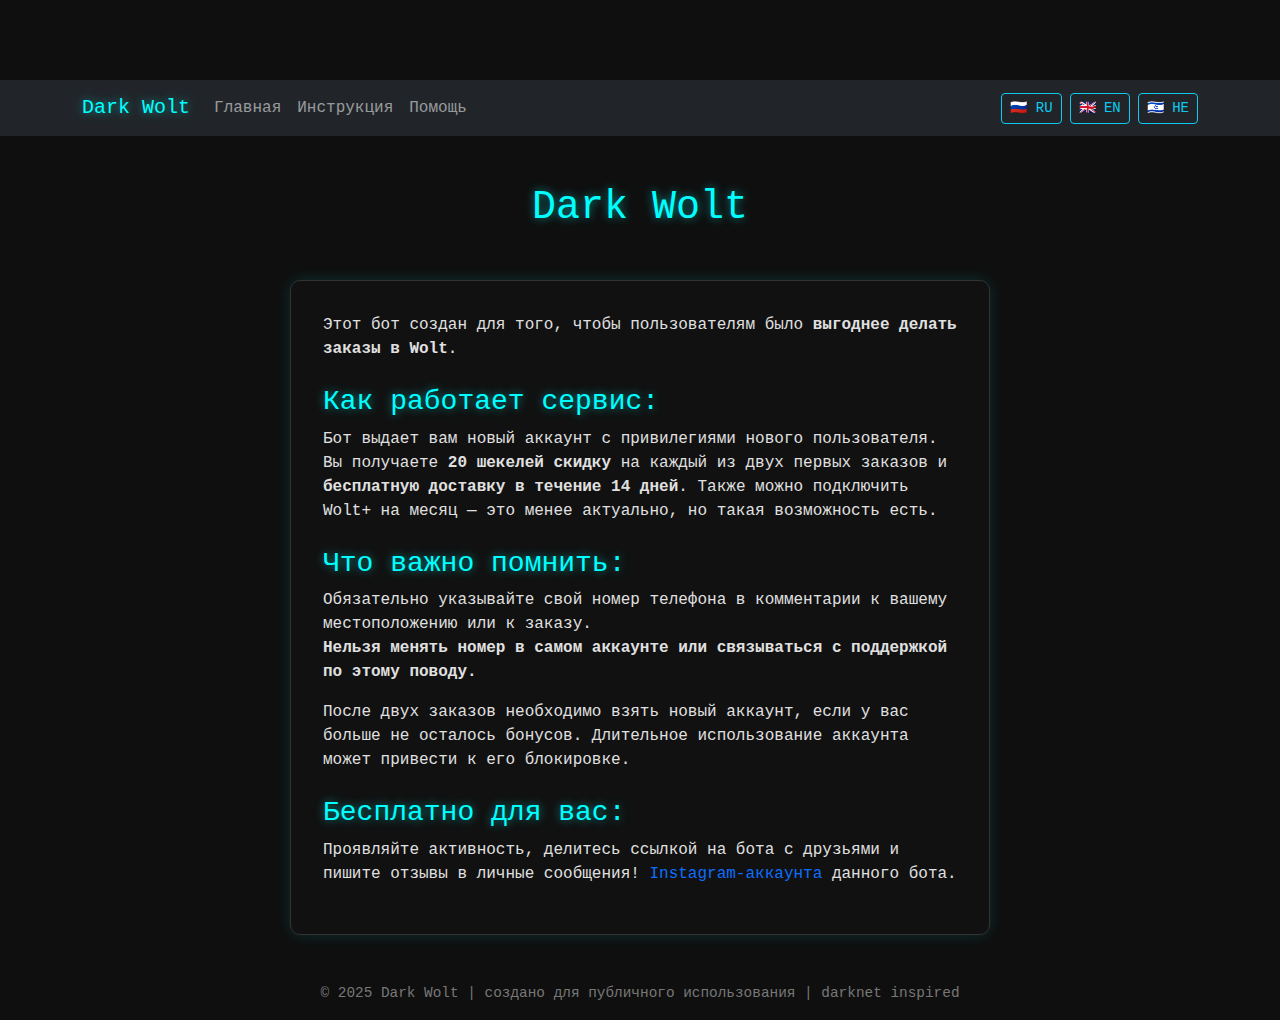
<file: index.html>
<!DOCTYPE html>
<html lang="ru">
  <head>
    <meta charset="UTF-8">
    <title>Dark Wolt Главная</title>
    <meta name="viewport" content="width=device-width, initial-scale=1">
    <!-- Bootstrap -->
    <link href="https://cdn.jsdelivr.net/npm/bootstrap@5.3.0/dist/css/bootstrap.min.css" rel="stylesheet">
    <script src="https://cdn.jsdelivr.net/npm/bootstrap@5.3.0/dist/js/bootstrap.bundle.min.js"></script>
    <!-- Custom CSS -->
    <link href="style.css" rel="stylesheet">
  </head>
  <body>
    <header>
      <nav class="navbar navbar-expand-lg navbar-dark bg-dark mb-5">
        <div class="container">
          <!-- Логотип / Название -->
          <a class="navbar-brand neon" href="/wolt_websuite/index.html">Dark Wolt</a>

          <!-- Бургер меню для мобильных -->
          <button class="navbar-toggler" type="button" data-bs-toggle="collapse" data-bs-target="#navbarContent" 
                  aria-controls="navbarContent" aria-expanded="false" aria-label="Toggle navigation">
              <span class="navbar-toggler-icon"></span>
          </button>

          <!-- Основное меню -->
          <div class="collapse navbar-collapse" id="navbarContent">
              <ul class="navbar-nav me-auto mb-2 mb-lg-0">
              <li class="nav-item">
                  <a class="nav-link" href="https://donteel.github.io/wolt_websuite/index.html">Главная</a>
              </li>
              
              <li class="nav-item">
                  <a class="nav-link" href="https://donteel.github.io/wolt_websuite/rules.html">Инструкция</a>
              </li>

              <li class="nav-item">
                  <a class="nav-link" href="#">Помощь</a>
              </li>

              </ul>

              <!-- Переключение языков -->
              <div class="d-flex gap-2">
                <a href="https://donteel.github.io/wolt_websuite/index.html" class="btn btn-outline-info btn-sm" aria-label="Русский язык">🇷🇺 RU</a>
                <a href="https://donteel.github.io/wolt_websuite/en/index.html" class="btn btn-outline-info btn-sm" aria-label="Английский язык">🇬🇧 EN</a>
                <a href="https://donteel.github.io/wolt_websuite/he/index.html" class="btn btn-outline-info btn-sm" aria-label="Иврит">🇮🇱 HE</a>
              </div>
          </div>
        </div>
      </nav>
    </header>

    <h1 class="text-center neon mb-5">Dark Wolt</h1>

    <div class="glass mx-auto" style="max-width: 700px;">

      <p>
        Этот бот создан для того, чтобы пользователям было <strong>выгоднее делать заказы в Wolt</strong>.
      </p>

      <h3 class="neon mt-4">Как работает сервис:</h3>
      <p>
        Бот выдает вам новый аккаунт с привилегиями нового пользователя. Вы получаете
        <strong>20 шекелей скидку</strong> на каждый из двух первых заказов и
        <strong>бесплатную доставку в течение 14 дней</strong>.
         Также можно подключить Wolt+ на месяц — это менее актуально, но такая возможность есть.
      </p>

      <h3 class="neon mt-4">Что важно помнить:</h3>
      <p>
        Обязательно указывайте свой номер телефона в комментарии к вашему местоположению или к заказу.
        <br />
        <strong>Нельзя менять номер в самом аккаунте или связываться с поддержкой по этому поводу.</strong>
      </p>

      <p>
        После двух заказов необходимо взять новый аккаунт, если у вас больше не осталось бонусов.
        Длительное использование аккаунта может привести к его блокировке.
      </p>

      <h3 class="neon mt-4">Бесплатно для вас:</h3>
      <p>
        Проявляйте активность, делитесь ссылкой на бота с друзьями и пишите отзывы в личные сообщения! <a class="text-decoration-none text-primary" href="https://www.instagram.com/darkwolt_il?igsh=Zm15ODI1aHBucnF4">Instagram-аккаунта</a> данного бота.
      </p>
    </div>


    <footer class="text-center mt-5">
      <p>© 2025 Dark Wolt | создано для публичного использования | darknet inspired</p>
    </footer>

  </body>
</html>
</file>
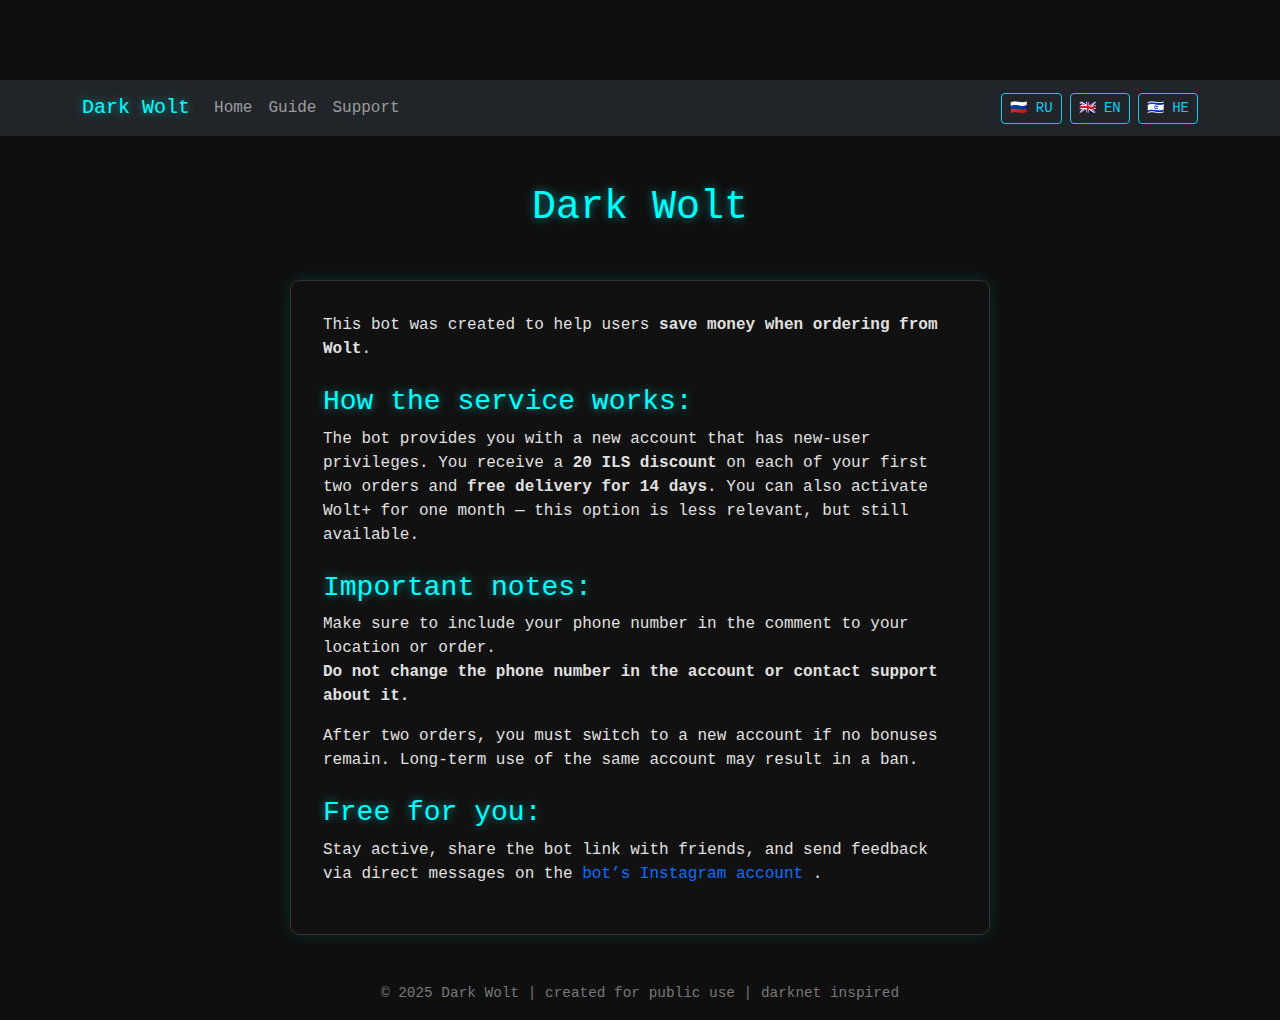
<file: en/index.html>
<!DOCTYPE html>
<html lang="en" dir="ltr">
<head>
  <meta charset="UTF-8">
  <title>Dark Wolt Home</title>
  <meta name="viewport" content="width=device-width, initial-scale=1">
  <link href="https://cdn.jsdelivr.net/npm/bootstrap@5.3.0/dist/css/bootstrap.min.css" rel="stylesheet">
  <script src="https://cdn.jsdelivr.net/npm/bootstrap@5.3.0/dist/js/bootstrap.bundle.min.js"></script>
  <link href="../style.css" rel="stylesheet">
</head>
<body>
    <header>
      <nav class="navbar navbar-expand-lg navbar-dark bg-dark mb-5">
        <div class="container">
          <!-- Logo / Name -->
          <a class="navbar-brand neon" href="/wolt_websuite/en/index.html">Dark Wolt</a>

          <!-- Burger menu for mobile -->
          <button class="navbar-toggler" type="button" data-bs-toggle="collapse" data-bs-target="#navbarContent" 
                  aria-controls="navbarContent" aria-expanded="false" aria-label="Toggle navigation">
              <span class="navbar-toggler-icon"></span>
          </button>

          <!-- Main menu -->
          <div class="collapse navbar-collapse" id="navbarContent">
              <ul class="navbar-nav me-auto mb-2 mb-lg-0">
              <li class="nav-item">
                  <a class="nav-link" href="https://donteel.github.io/wolt_websuite/en/index.html">Home</a>
              </li>
              
              <li class="nav-item">
                  <a class="nav-link" href="https://donteel.github.io/wolt_websuite/en/rules.html">Guide</a>
              </li>

              <li class="nav-item">
                  <a class="nav-link" href="#">Support</a>
              </li>

              </ul>

              <!-- Language switch -->
              <div class="d-flex gap-2">
                <a href="https://donteel.github.io/wolt_websuite/index.html" class="btn btn-outline-info btn-sm" aria-label="Russian">🇷🇺 RU</a>
                <a href="https://donteel.github.io/wolt_websuite/en/index.html" class="btn btn-outline-info btn-sm" aria-label="English">🇬🇧 EN</a>
                <a href="https://donteel.github.io/wolt_websuite/he/index.html" class="btn btn-outline-info btn-sm" aria-label="Hebrew">🇮🇱 HE</a>
              </div>
          </div>
        </div>
      </nav>
    </header>

    <h1 class="text-center neon mb-5">Dark Wolt</h1>

    <div class="glass mx-auto" style="max-width: 700px;">

      <p>
        This bot was created to help users <strong>save money when ordering from Wolt</strong>.
      </p>

      <h3 class="neon mt-4">How the service works:</h3>
      <p>
        The bot provides you with a new account that has new-user privileges.
        You receive a <strong>20 ILS discount</strong> on each of your first two orders and
        <strong>free delivery for 14 days</strong>.
        You can also activate Wolt+ for one month — this option is less relevant, but still available.
      </p>

      <h3 class="neon mt-4">Important notes:</h3>
      <p>
        Make sure to include your phone number in the comment to your location or order.
        <br />
        <strong>Do not change the phone number in the account or contact support about it.</strong>
      </p>

      <p>
        After two orders, you must switch to a new account if no bonuses remain.
        Long-term use of the same account may result in a ban.
      </p>

      <h3 class="neon mt-4">Free for you:</h3>
      <p>
        Stay active, share the bot link with friends, and send feedback via direct messages on the
        <a class="text-decoration-none text-primary" href="https://www.instagram.com/darkwolt_il?igsh=Zm15ODI1aHBucnF4">
          bot’s Instagram account
        </a>.
      </p>
    </div>

    <footer class="text-center mt-5">
      <p>© 2025 Dark Wolt | created for public use | darknet inspired</p>
    </footer>

  </body>
</html>
</file>
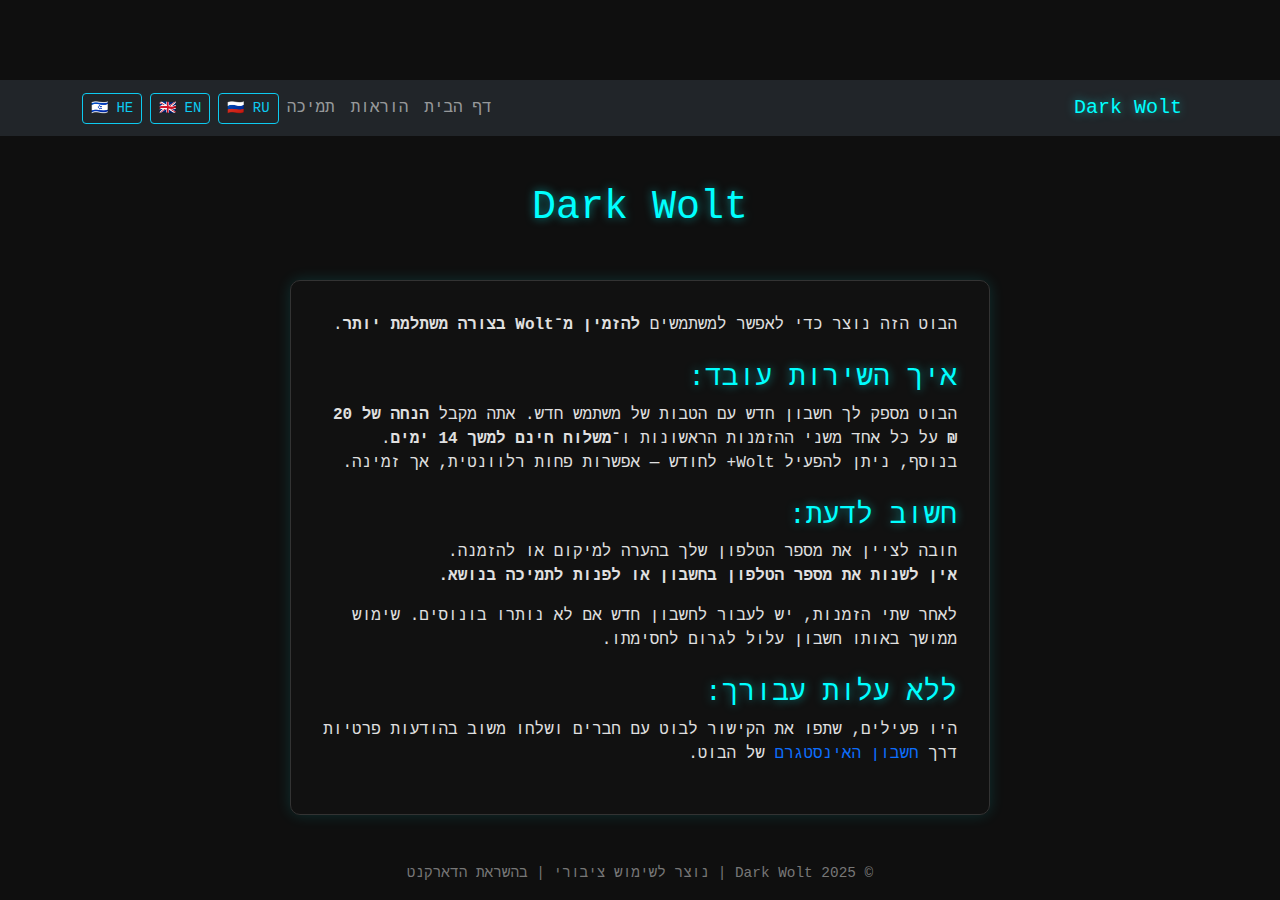
<file: he/index.html>
<!DOCTYPE html>
<html lang="he">
<head>
  <meta charset="UTF-8">
  <title>Dark Wolt דף הבית</title>
  <meta name="viewport" content="width=device-width, initial-scale=1">
  <link href="https://cdn.jsdelivr.net/npm/bootstrap@5.3.0/dist/css/bootstrap.min.css" rel="stylesheet">
  <script src="https://cdn.jsdelivr.net/npm/bootstrap@5.3.0/dist/js/bootstrap.bundle.min.js"></script>
  <link href="../style.css" rel="stylesheet">
</head>
<body dir="rtl">
  <header>
    <nav class="navbar navbar-expand-lg navbar-dark bg-dark mb-5">
      <div class="container">
        <!-- לוגו / שם -->
        <a class="navbar-brand neon" href="/wolt_websuite/he/index.html">Dark Wolt</a>

        <!-- תפריט נפתח למובייל -->
        <button class="navbar-toggler" type="button" data-bs-toggle="collapse" data-bs-target="#navbarContent" 
                aria-controls="navbarContent" aria-expanded="false" aria-label="Toggle navigation">
            <span class="navbar-toggler-icon"></span>
        </button>

        <!-- תפריט ראשי -->
        <div class="collapse navbar-collapse" id="navbarContent">
            <ul class="navbar-nav me-auto mb-2 mb-lg-0">
              <li class="nav-item">
                  <a class="nav-link" href="https://donteel.github.io/wolt_websuite/he/index.html">דף הבית</a>
              </li>
              
              <li class="nav-item">
                  <a class="nav-link" href="https://donteel.github.io/wolt_websuite/he/rules.html">הוראות</a>
              </li>

              <li class="nav-item">
                  <a class="nav-link" href="#">תמיכה</a>
              </li>
            </ul>

            <!-- בחירת שפה -->
            <div class="d-flex gap-2">
              <a href="https://donteel.github.io/wolt_websuite/index.html" class="btn btn-outline-info btn-sm" aria-label="רוסית">🇷🇺 RU</a>
              <a href="https://donteel.github.io/wolt_websuite/en/index.html" class="btn btn-outline-info btn-sm" aria-label="אנגלית">🇬🇧 EN</a>
              <a href="https://donteel.github.io/wolt_websuite/he/index.html" class="btn btn-outline-info btn-sm" aria-label="עברית">🇮🇱 HE</a>
            </div>
        </div>
      </div>
    </nav>
  </header>

  <h1 class="text-center neon mb-5">Dark Wolt</h1>

  <div class="glass mx-auto" style="max-width: 700px;">

    <p>
      הבוט הזה נוצר כדי לאפשר למשתמשים <strong>להזמין מ־Wolt בצורה משתלמת יותר</strong>.
    </p>

    <h3 class="neon mt-4">איך השירות עובד:</h3>
    <p>
      הבוט מספק לך חשבון חדש עם הטבות של משתמש חדש.
      אתה מקבל <strong>הנחה של 20 ₪</strong> על כל אחד משני ההזמנות הראשונות
      ו־<strong>משלוח חינם למשך 14 ימים</strong>.
      בנוסף, ניתן להפעיל Wolt+ לחודש — אפשרות פחות רלוונטית, אך זמינה.
    </p>

    <h3 class="neon mt-4">חשוב לדעת:</h3>
    <p>
      חובה לציין את מספר הטלפון שלך בהערה למיקום או להזמנה.
      <br />
      <strong>אין לשנות את מספר הטלפון בחשבון או לפנות לתמיכה בנושא.</strong>
    </p>

    <p>
      לאחר שתי הזמנות, יש לעבור לחשבון חדש אם לא נותרו בונוסים.
      שימוש ממושך באותו חשבון עלול לגרום לחסימתו.
    </p>

    <h3 class="neon mt-4">ללא עלות עבורך:</h3>
    <p>
      היו פעילים, שתפו את הקישור לבוט עם חברים ושלחו משוב בהודעות פרטיות דרך
      <a class="text-decoration-none text-primary" href="https://www.instagram.com/darkwolt_il?igsh=Zm15ODI1aHBucnF4">
        חשבון האינסטגרם
      </a>
      של הבוט.
    </p>
  </div>

  <footer class="text-center mt-5">
    <p>© 2025 Dark Wolt | נוצר לשימוש ציבורי | בהשראת הדארקנט</p>
  </footer>
</body>

</html>
</file>
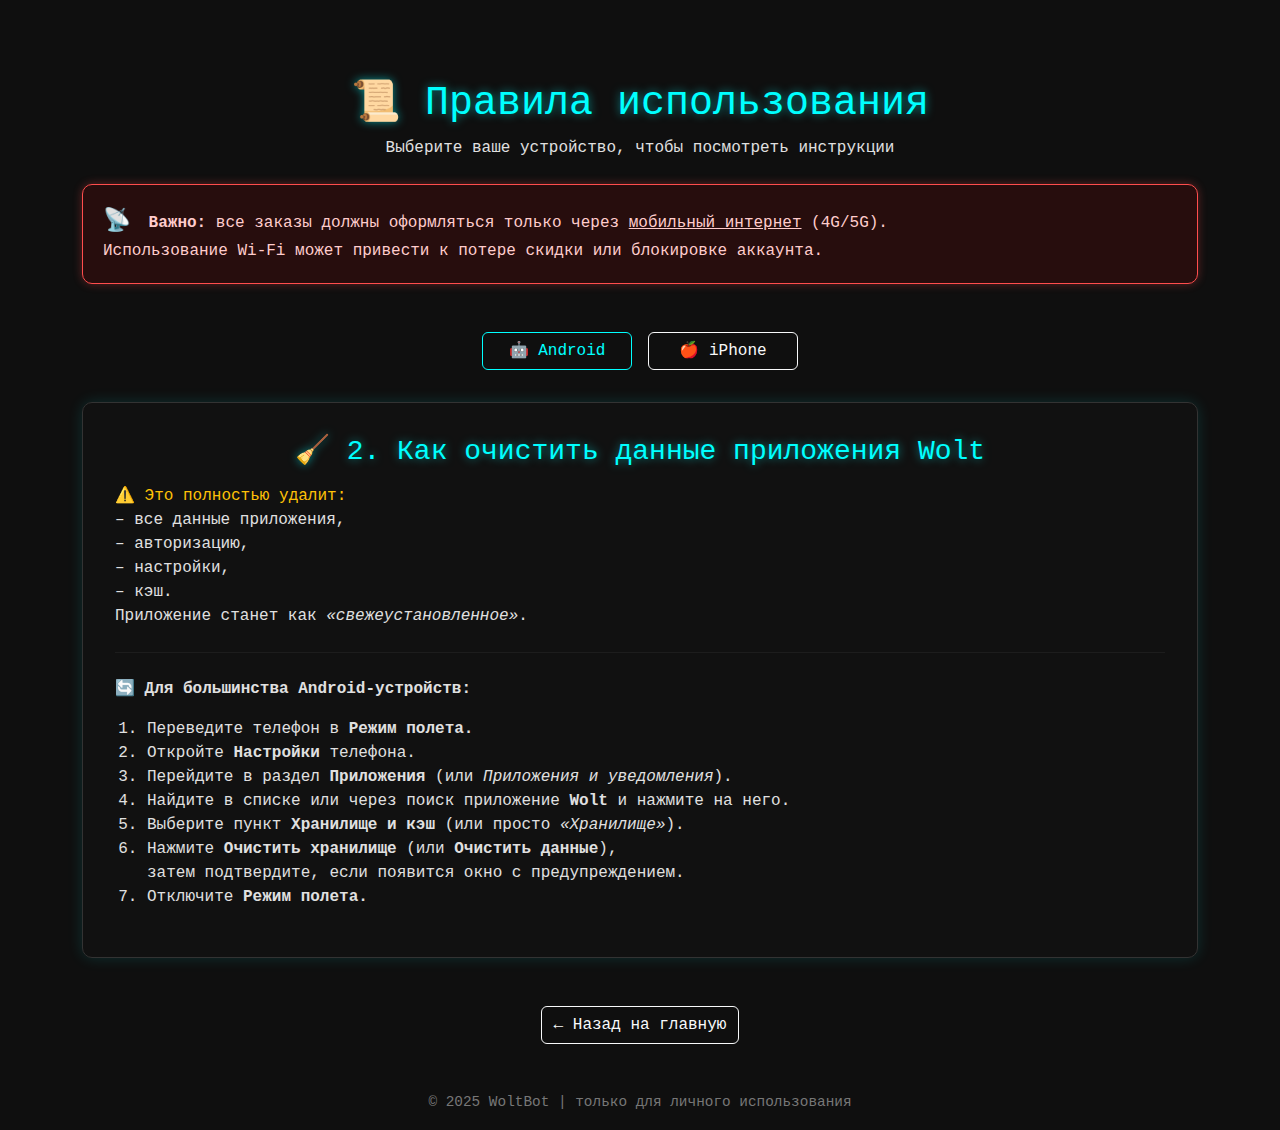
<file: rules.html>
<!DOCTYPE html>
<html lang="ru">
<head>
  <meta charset="UTF-8">
  <title>Правила использования — WoltBot</title>
  <meta name="viewport" content="width=device-width, initial-scale=1">
  <!-- Bootstrap -->
  <link href="https://cdn.jsdelivr.net/npm/bootstrap@5.3.0/dist/css/bootstrap.min.css" rel="stylesheet">
  <!-- Custom CSS -->
  <link href="style.css" rel="stylesheet">
</head>
<body>

<div class="container text-center">
  <h1 class="neon">📜 Правила использования</h1>
  <p class="mb-4">Выберите ваше устройство, чтобы посмотреть инструкции</p>


  <div class="alert-important mt-4 mb-5">
    <span class="emoji">📡</span>
    <strong>Важно:</strong> все заказы должны оформляться только через <u>мобильный интернет</u> (4G/5G).<br>
    Использование Wi-Fi может привести к потере скидки или блокировке аккаунта.
  </div>

  <div class="device-select d-flex justify-content-center gap-3 flex-wrap mb-4">
    <button id="btn-android" class="btn btn-neon" onclick="showRules('android')">🤖 Android</button>
    <button id="btn-iphone" class="btn btn-outline-light" onclick="showRules('iphone')">🍎 iPhone</button>
  </div>


  <!-- Android rules -->
  <div id="rules-android" class="glass rules-section">
  <h3 class="neon">🧹 2. Как очистить данные приложения Wolt</h3>

  <p class="text-start mt-3">
    <span class="text-warning">⚠️ Это полностью удалит:</span><br>
    – все данные приложения,<br>
    – авторизацию,<br>
    – настройки,<br>
    – кэш.<br>
    Приложение станет как <em>«свежеустановленное»</em>.
  </p>

  <hr class="my-4" style="border-color: #444;">

  <p class="text-start">
    🔄 <strong>Для большинства Android-устройств:</strong>
  </p>

  <ol class="text-start">
    <li>Переведите телефон в <strong>Режим полета.</strong></li>
    <li>Откройте <strong>Настройки</strong> телефона.</li>
    <li>Перейдите в раздел <strong>Приложения</strong> (или <em>Приложения и уведомления</em>).</li>
    <li>Найдите в списке или через поиск приложение <strong>Wolt</strong> и нажмите на него.</li>
    <li>Выберите пункт <strong>Хранилище и кэш</strong> (или просто <em>«Хранилище»</em>).</li>
    <li>
      Нажмите <strong>Очистить хранилище</strong> (или <strong>Очистить данные</strong>),<br>
      затем подтвердите, если появится окно с предупреждением.
    </li>
    <li>Отключите <strong>Режим полета.</strong></li>
  </ol>
</div>


  <!-- iPhone rules -->
  <div id="rules-iphone" class="glass rules-section">
  <h3 class="neon">🧹 2. Как выгрузить приложение Wolt на iPhone</h3>

  <p class="text-start mt-3">
    <span class="text-warning">⚠️ Это удалит:</span><br>
    – все пользовательские данные,<br>
    – авторизацию,<br>
    – настройки приложения,<br>
    – кэш.<br>
    <br>
    Приложение будет полностью удалено с устройства. После переустановки оно будет «чистым».
  </p>

  <hr class="my-4" style="border-color: #444;">

  <p class="text-start">
    🍏 <strong>Как выгрузить (удалить) Wolt на iPhone:</strong>
  </p>

  <ol class="text-start">
    <li>Откройте <strong>Настройки</strong> на устройстве.</li>
    <li>Перейдите в раздел <strong>Основные → Хранилище iPhone</strong>.</li>
    <li>Найдите в списке приложение <strong>Wolt</strong> и нажмите на него.</li>
    <li>Нажмите <strong>Удалить приложение</strong>.</li>
    <li>Подтвердите удаление при появлении предупреждения.</li>
    <li>После этого можно заново установить Wolt из App Store.</li>
  </ol>

  <p class="warnings mt-4">
    Обратите внимание: удаление приложения необходимо перед каждой новой авторизацией через WoltBot.
  </p>
</div>


  <div class="mt-5">
    <a href="index.html" class="btn btn-outline-light">← Назад на главную</a>
  </div>

  <footer class="text-center mt-5">
    <p>© 2025 WoltBot | только для личного использования</p>
  </footer>
</div>

<script>
  function showRules(device) {
    // Скрыть все секции
    document.querySelectorAll('.rules-section').forEach(el => el.classList.remove('active'));
    // Показать выбранную
    const target = document.getElementById(`rules-${device}`);
    if (target) target.classList.add('active');

    // Кнопки
    const btnAndroid = document.getElementById('btn-android');
    const btnIphone = document.getElementById('btn-iphone');

    if (device === 'android') {
      btnAndroid.classList.add('btn-neon');
      btnAndroid.classList.remove('btn-outline-light');

      btnIphone.classList.add('btn-outline-light');
      btnIphone.classList.remove('btn-neon');
    } else {
      btnIphone.classList.add('btn-neon');
      btnIphone.classList.remove('btn-outline-light');

      btnAndroid.classList.add('btn-outline-light');
      btnAndroid.classList.remove('btn-neon');
    }
  }

  // При загрузке страницы показать Android по умолчанию
  document.addEventListener('DOMContentLoaded', () => {
    showRules('android');
  });
</script>


</body>
</html>
</file>
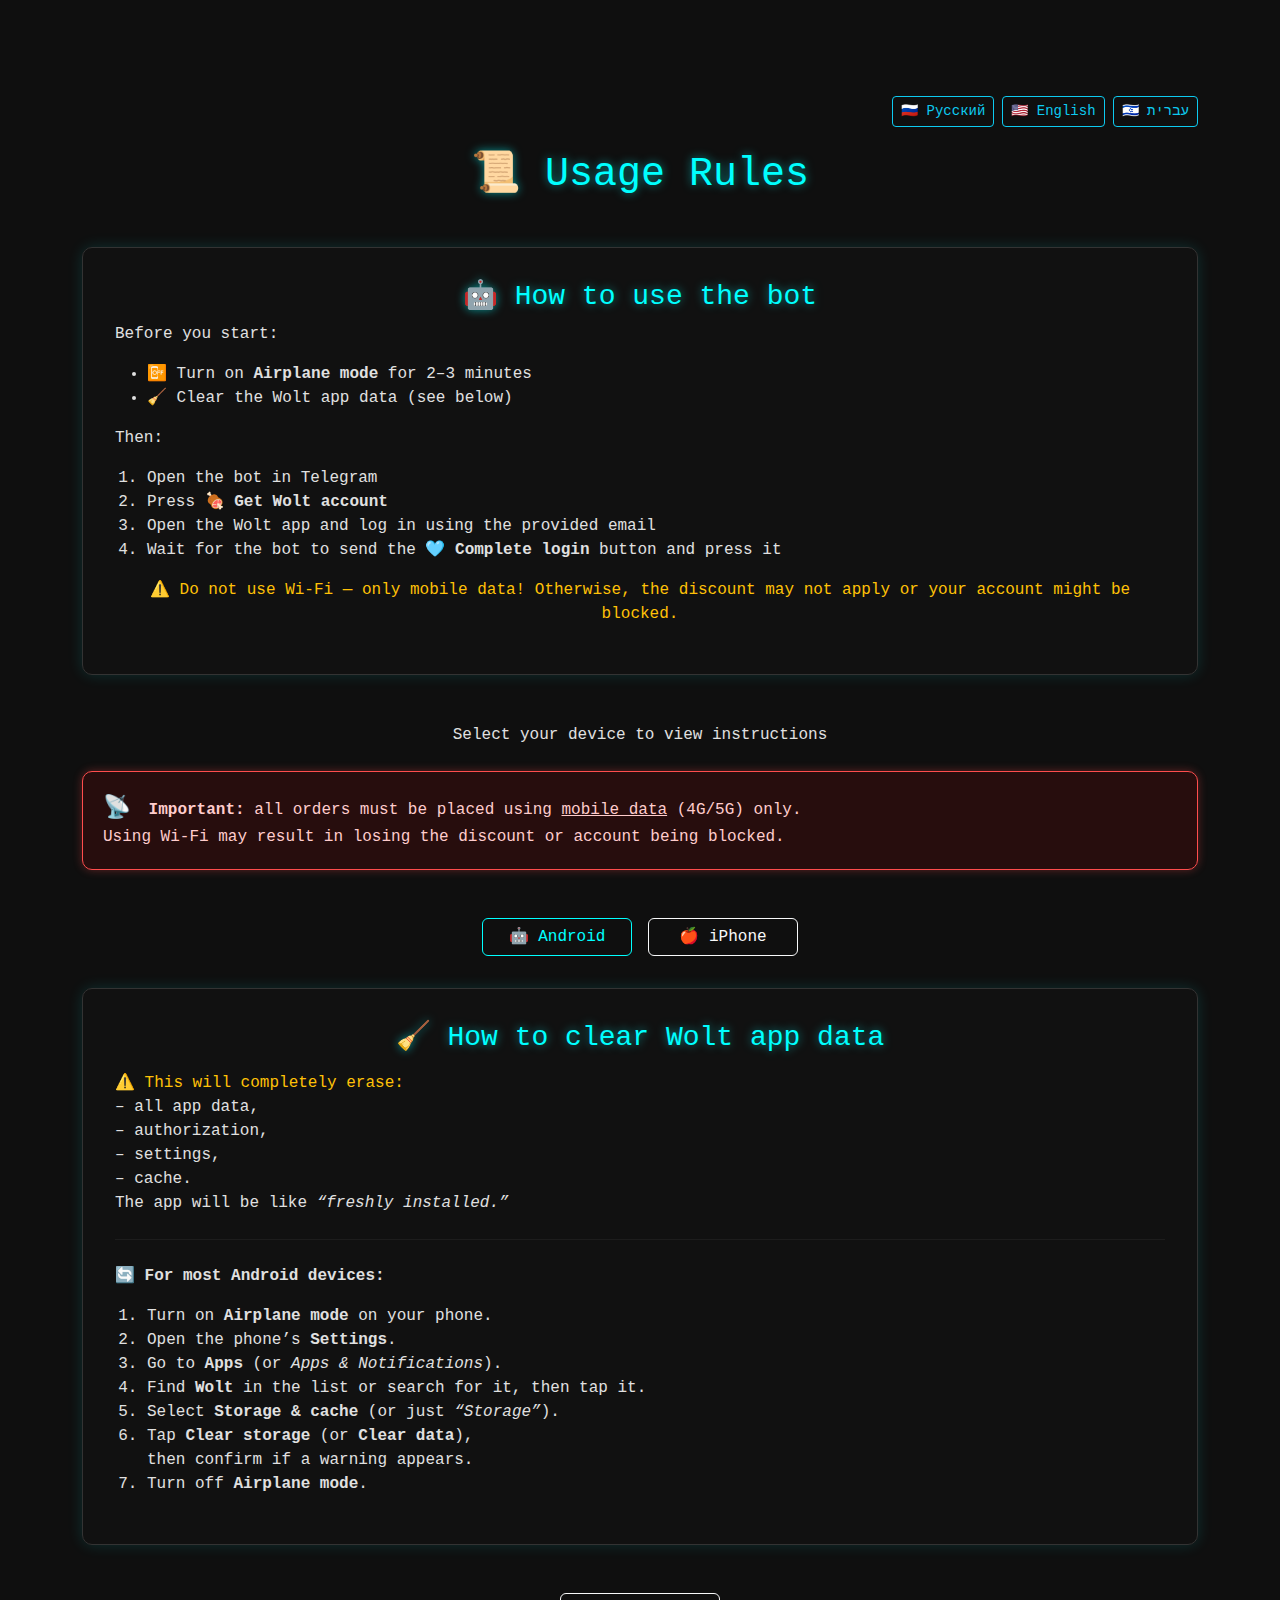
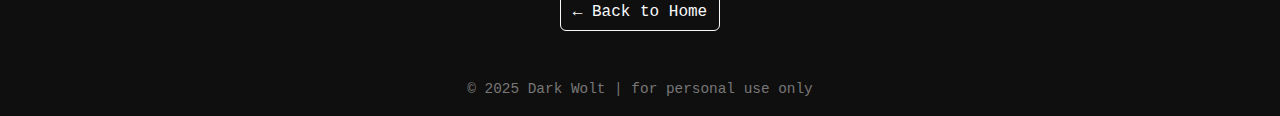
<file: en/rules.html>
<!DOCTYPE html>
<html lang="en">
<head>
  <meta charset="UTF-8">
  <title>Usage Rules — WoltBot</title>
  <meta name="viewport" content="width=device-width, initial-scale=1">
  <!-- Bootstrap -->
  <link href="https://cdn.jsdelivr.net/npm/bootstrap@5.3.0/dist/css/bootstrap.min.css" rel="stylesheet">
  <!-- Custom CSS -->
  <link href="../style.css" rel="stylesheet">
</head>
<body>

<div class="container text-center">
    <div class="language-switcher d-flex justify-content-end gap-2 mt-3 mb-4">
      <a href="/wolt_websuite/" class="btn btn-outline-info btn-sm">🇷🇺 Русский</a>
      <a href="/wolt_websuite/en/" class="btn btn-outline-info btn-sm">🇺🇸 English</a>
      <a href="/wolt_websuite/he/" class="btn btn-outline-info btn-sm">🇮🇱 עברית</a>
    </div>
  <h1 class="neon">📜 Usage Rules</h1>
  <div class="glass mt-5">
    <h3 class="neon">🤖 How to use the bot</h3>
    <p class="text-start">
      Before you start:
      <ul class="text-start">
        <li>📴 Turn on <strong>Airplane mode</strong> for 2–3 minutes</li>
        <li>🧹 Clear the Wolt app data (see below)</li>
      </ul>
    </p>
    <p class="text-start mt-3">
      Then:
      <ol class="text-start">
        <li>Open the bot in Telegram</li>
        <li>Press <strong>🍖 Get Wolt account</strong></li>
        <li>Open the Wolt app and log in using the provided email</li>
        <li>Wait for the bot to send the <strong>🩵 Complete login</strong> button and press it</li>
      </ol>
    </p>
    <p class="text-warning mt-3">
      ⚠️ Do not use Wi-Fi — only mobile data! Otherwise, the discount may not apply or your account might be blocked.
    </p>
  </div>


  <p class="mt-5">Select your device to view instructions</p>

  <div class="alert-important mt-4 mb-5">
    <span class="emoji">📡</span>
    <strong>Important:</strong> all orders must be placed using <u>mobile data</u> (4G/5G) only.<br>
    Using Wi-Fi may result in losing the discount or account being blocked.
  </div>

  <div class="device-select d-flex justify-content-center gap-3 flex-wrap mb-4">
    <button id="btn-android" class="btn btn-neon" onclick="showRules('android')">🤖 Android</button>
    <button id="btn-iphone" class="btn btn-outline-light" onclick="showRules('iphone')">🍎 iPhone</button>
  </div>

  <!-- Android rules -->
  <div id="rules-android" class="glass rules-section">
    <h3 class="neon">🧹 How to clear Wolt app data</h3>

    <p class="text-start mt-3">
      <span class="text-warning">⚠️ This will completely erase:</span><br>
      – all app data,<br>
      – authorization,<br>
      – settings,<br>
      – cache.<br>
      The app will be like <em>“freshly installed.”</em>
    </p>

    <hr class="my-4" style="border-color: #444;">

    <p class="text-start">
      🔄 <strong>For most Android devices:</strong>
    </p>

    <ol class="text-start">
      <li>Turn on <strong>Airplane mode</strong> on your phone.</li>
      <li>Open the phone’s <strong>Settings</strong>.</li>
      <li>Go to <strong>Apps</strong> (or <em>Apps & Notifications</em>).</li>
      <li>Find <strong>Wolt</strong> in the list or search for it, then tap it.</li>
      <li>Select <strong>Storage & cache</strong> (or just <em>“Storage”</em>).</li>
      <li>
        Tap <strong>Clear storage</strong> (or <strong>Clear data</strong>),<br>
        then confirm if a warning appears.
      </li>
      <li>Turn off <strong>Airplane mode</strong>.</li>
    </ol>
  </div>

  <!-- iPhone rules -->
  <div id="rules-iphone" class="glass rules-section">
    <h3 class="neon">🧹 How to offload the Wolt app on iPhone</h3>

    <p class="text-start mt-3">
      <span class="text-warning">⚠️ This will delete:</span><br>
      – all user data,<br>
      – authorization,<br>
      – app settings,<br>
      – cache.<br><br>
      The app will be completely removed from the device. After reinstalling, it will be “clean.”
    </p>

    <hr class="my-4" style="border-color: #444;">

    <p class="text-start">
      🍏 <strong>How to offload (remove) Wolt on iPhone:</strong>
    </p>

    <ol class="text-start">
      <li>Open the device’s <strong>Settings</strong>.</li>
      <li>Go to <strong>General → iPhone Storage</strong>.</li>
      <li>Find <strong>Wolt</strong> in the list and tap it.</li>
      <li>Tap <strong>Delete App</strong>.</li>
      <li>Confirm the deletion when prompted.</li>
      <li>You can reinstall Wolt from the App Store afterward.</li>
    </ol>

    <p class="warning mt-4">
      Note: deleting the app is required before each new login via WoltBot.
    </p>
  </div>

  <div class="mt-5">
    <a href="index.html" class="btn btn-outline-light">← Back to Home</a>
  </div>

  <footer class="text-center mt-5">
    <p>© 2025 Dark Wolt | for personal use only</p>
  </footer>
</div>

<script>
  function showRules(device) {
    document.querySelectorAll('.rules-section').forEach(el => el.classList.remove('active'));
    const target = document.getElementById(`rules-${device}`);
    if (target) target.classList.add('active');

    const btnAndroid = document.getElementById('btn-android');
    const btnIphone = document.getElementById('btn-iphone');

    if (device === 'android') {
      btnAndroid.classList.add('btn-neon');
      btnAndroid.classList.remove('btn-outline-light');
      btnIphone.classList.add('btn-outline-light');
      btnIphone.classList.remove('btn-neon');
    } else {
      btnIphone.classList.add('btn-neon');
      btnIphone.classList.remove('btn-outline-light');
      btnAndroid.classList.add('btn-outline-light');
      btnAndroid.classList.remove('btn-neon');
    }
  }

  document.addEventListener('DOMContentLoaded', () => {
    showRules('android');
  });
</script>

</body>
</html>
</file>
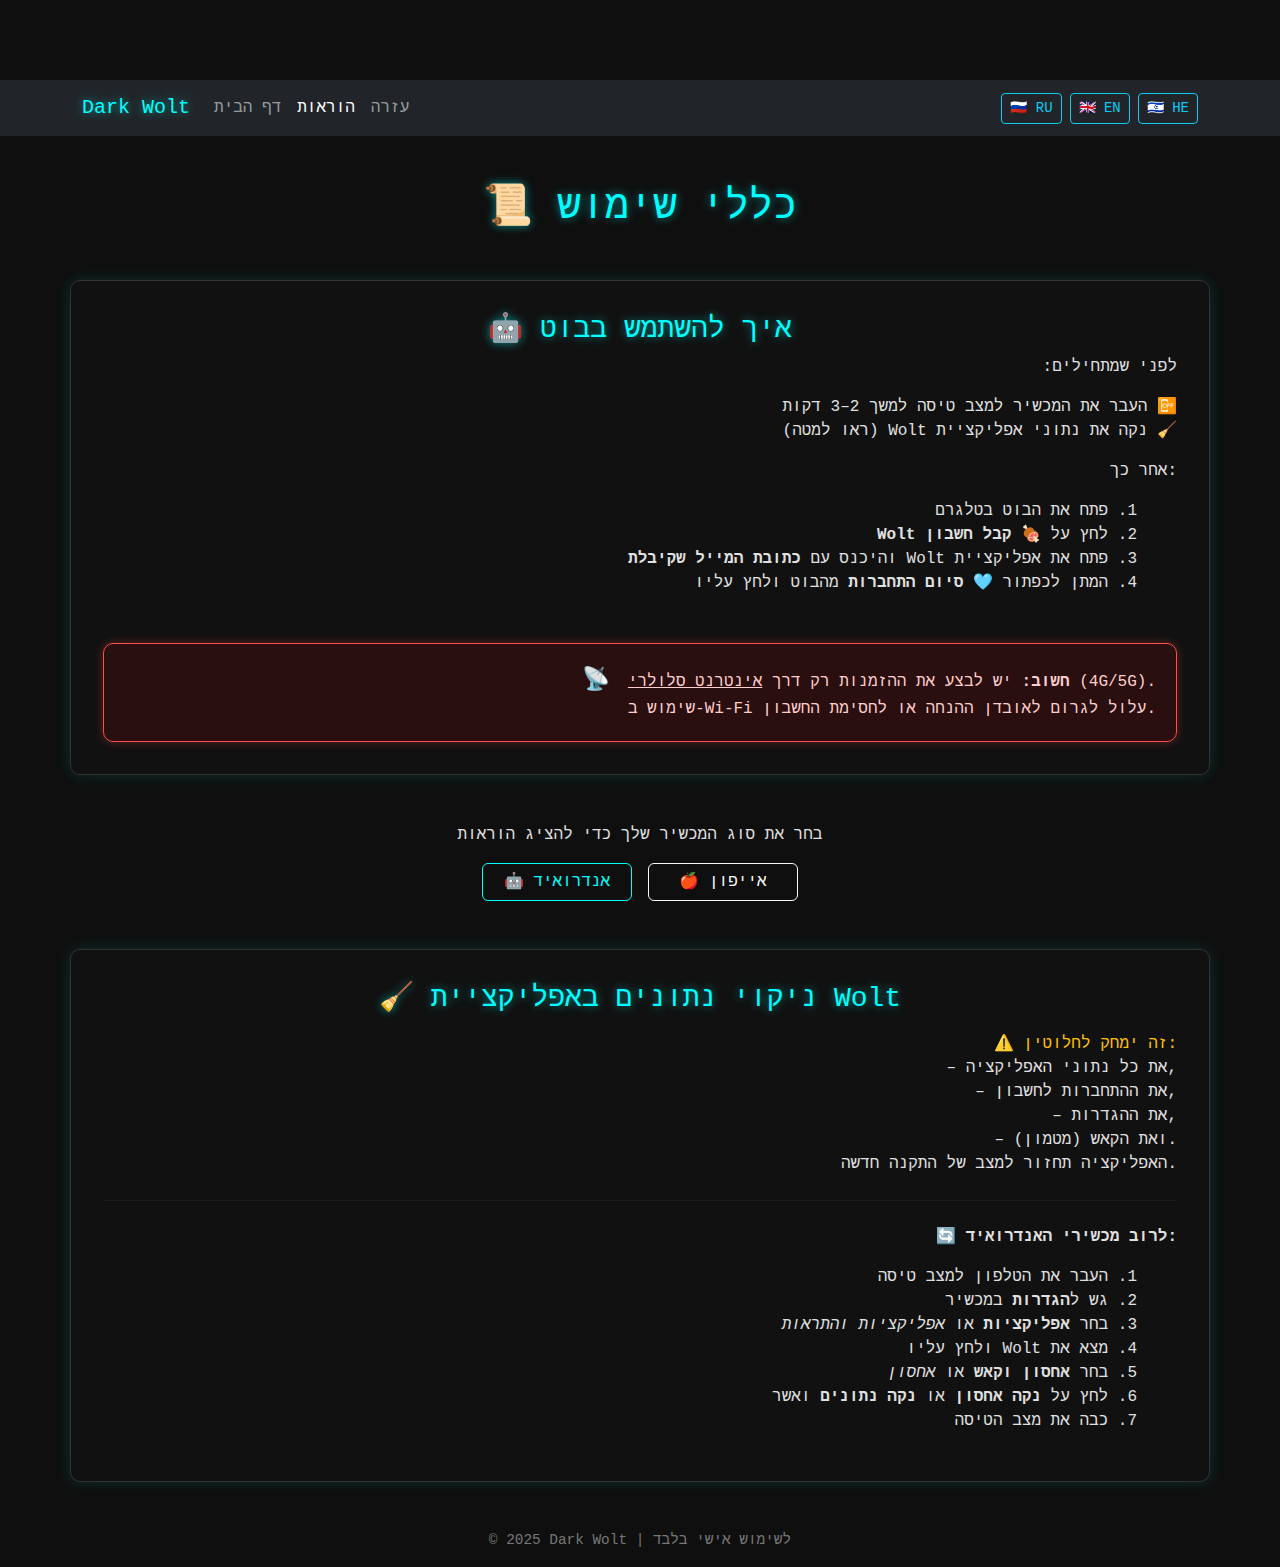
<file: he/rules.html>
<!DOCTYPE html>
<html lang="he">
<head>
  <meta charset="UTF-8">
  <title>כללי שימוש – WoltBot</title>
  <meta name="viewport" content="width=device-width, initial-scale=1">
  <!-- Bootstrap RTL -->
  <link href="https://cdn.jsdelivr.net/npm/bootstrap@5.3.0/dist/css/bootstrap.min.css" rel="stylesheet">
  <!-- Custom CSS -->
  <link href="/style.css" rel="stylesheet">
</head>
<body>

  <header>
    <nav class="navbar navbar-expand-lg navbar-dark bg-dark mb-5">
      <div class="container">
        <a class="navbar-brand neon" href="/he/index.html">Dark Wolt</a>
        <button class="navbar-toggler" type="button" data-bs-toggle="collapse" data-bs-target="#navbarContent"
          aria-controls="navbarContent" aria-expanded="false" aria-label="תפריט">
          <span class="navbar-toggler-icon"></span>
        </button>
        <div class="collapse navbar-collapse" id="navbarContent">
          <ul class="navbar-nav me-auto mb-2 mb-lg-0">
              <li class="nav-item">
                  <a class="nav-link" href="/he/index.html">דף הבית</a>
              </li>
              <li class="nav-item">
                  <a class="nav-link active" href="/he/rules.html">הוראות</a>
              </li>
              <li class="nav-item">
                  <a class="nav-link" href="#">עזרה</a>
              </li>
          </ul>
          <div class="d-flex gap-2">
            <a href="/index.html" class="btn btn-outline-info btn-sm">🇷🇺 RU</a>
            <a href="/en/index.html" class="btn btn-outline-info btn-sm">🇬🇧 EN</a>
            <a href="/he/index.html" class="btn btn-outline-info btn-sm">🇮🇱 HE</a>
          </div>
        </div>
      </div>
    </nav>
  </header>

  <h1 class="neon text-center">📜 כללי שימוש</h1>

  <div class="glass mt-5 container text-center">
    <h3 class="neon">🤖 איך להשתמש בבוט</h3>

    <div class="text-end" dir="rtl">
      <p>לפני שמתחילים:</p>
      <ul class="text-end" style="list-style: none; padding-right: 0;">
        <li><span dir="rtl">📴 העבר את המכשיר למצב טיסה למשך 2–3 דקות</span></li>
        <li><span dir="rtl">🧹 נקה את נתוני אפליקציית Wolt (ראו למטה)</span></li>
      </ul>
    </div>



  <p class="text-end mt-3">אחר כך:</p>
  <ol dir="rtl" class="text-end" style="list-style-position: inside;">
    <li>פתח את הבוט בטלגרם</li>
    <li>לחץ על <strong>🍖 קבל חשבון Wolt</strong></li>
    <li>פתח את אפליקציית Wolt והיכנס עם <strong>כתובת המייל שקיבלת</strong></li>
    <li>המתן לכפתור <strong>🩵 סיום התחברות</strong> מהבוט ולחץ עליו</li>
  </ol>


    <div class="alert-important mt-5 text-end">
      <span class="emoji">📡</span>
      <strong>חשוב:</strong> יש לבצע את ההזמנות רק דרך <u>אינטרנט סלולרי</u> (4G/5G).<br>
      שימוש ב-Wi-Fi עלול לגרום לאובדן ההנחה או לחסימת החשבון.
    </div>
  </div>

  <p class="mt-5 text-center">בחר את סוג המכשיר שלך כדי להציג הוראות</p>
  <div class="device-select d-flex justify-content-center gap-3 flex-wrap mb-4">
    <button id="btn-android" class="btn btn-neon" onclick="showRules('android')">🤖 אנדרואיד</button>
    <button id="btn-iphone" class="btn btn-outline-light" onclick="showRules('iphone')">🍎 אייפון</button>
  </div>

  <!-- Android rules -->
  <div id="rules-android" class="glass rules-section mt-5 container text-center">
    <h3 class="neon">🧹 ניקוי נתונים באפליקציית Wolt</h3>

    <p class="text-end mt-3">
      <span class="text-warning">⚠️ זה ימחק לחלוטין:</span><br>
      – את כל נתוני האפליקציה,<br>
      – את ההתחברות לחשבון,<br>
      – את ההגדרות,<br>
      – ואת הקאש (מטמון).<br>
      האפליקציה תחזור למצב של התקנה חדשה.
    </p>

    <hr class="my-4" style="border-color: #444;">

    <p class="text-end">
      🔄 <strong>לרוב מכשירי האנדרואיד:</strong>
    </p>

    <ol dir="rtl" class="text-end" style="list-style-position: inside;">
      <li>העבר את הטלפון למצב טיסה</li>
      <li>גש ל<strong>הגדרות</strong> במכשיר</li>
      <li>בחר <strong>אפליקציות</strong> או <em>אפליקציות והתראות</em></li>
      <li>מצא את Wolt ולחץ עליו</li>
      <li>בחר <strong>אחסון וקאש</strong> או <em>אחסון</em></li>
      <li>לחץ על <strong>נקה אחסון</strong> או <strong>נקה נתונים</strong> ואשר</li>
      <li>כבה את מצב הטיסה</li>
    </ol>

  </div>

  <!-- iPhone rules -->
  <div id="rules-iphone" class="glass rules-section mt-5 container text-center">
    <h3 class="neon">🧹 מחיקת אפליקציית Wolt באייפון</h3>

    <p class="text-end mt-3">
      <span class="text-warning">⚠️ פעולה זו תמחק:</span><br>
      – את כל נתוני המשתמש,<br>
      – התחברות לחשבון,<br>
      – הגדרות האפליקציה,<br>
      – ואת הקאש.<br><br>
      לאחר התקנה מחדש, האפליקציה תהיה "נקייה".
    </p>

    <hr class="my-4" style="border-color: #444;">

    <p class="text-end">
      🍏 <strong>איך למחוק את Wolt באייפון:</strong>
    </p>

    <ol dir="rtl" class="text-end" style="list-style-position: inside;">
      <li>גש ל<strong>הגדרות</strong> באייפון</li>
      <li>בחר <strong>כללי → אחסון iPhone</strong></li>
      <li>מצא את Wolt ולחץ עליו</li>
      <li>לחץ על <strong>מחק אפליקציה</strong></li>
      <li>אשר את המחיקה</li>
      <li>לאחר מכן תוכל להתקין מחדש את האפליקציה מה-App Store</li>
    </ol>


    <p class="warning mt-4">
      שים לב: יש למחוק את האפליקציה לפני כל כניסה חדשה דרך WoltBot.
    </p>
  </div>

  <footer class="text-center mt-5">
    <p>© 2025 Dark Wolt | לשימוש אישי בלבד</p>
  </footer>

<script>
  function showRules(device) {
    document.querySelectorAll('.rules-section').forEach(el => el.classList.remove('active'));
    const target = document.getElementById(`rules-${device}`);
    if (target) target.classList.add('active');

    const btnAndroid = document.getElementById('btn-android');
    const btnIphone = document.getElementById('btn-iphone');

    if (device === 'android') {
      btnAndroid.classList.add('btn-neon');
      btnAndroid.classList.remove('btn-outline-light');
      btnIphone.classList.remove('btn-neon');
      btnIphone.classList.add('btn-outline-light');
    } else {
      btnIphone.classList.add('btn-neon');
      btnIphone.classList.remove('btn-outline-light');
      btnAndroid.classList.remove('btn-neon');
      btnAndroid.classList.add('btn-outline-light');
    }
  }

  document.addEventListener('DOMContentLoaded', () => {
    showRules('android');
  });
</script>

</body>
</html>
</file>
<file: style.css>
body {
  background-color: #0f0f0f;
  color: #e0e0e0;
  font-family: 'Courier New', monospace;
  padding-top: 5rem;
}

.neon {
  color: #00ffff;
  text-shadow: 0 0 10px #00ffff88;
}

.glass {
  background-color: rgba(18, 18, 18, 0.85);
  border: 1px solid #333;
  border-radius: 10px;
  padding: 2rem;
  box-shadow: 0 0 15px #00ffff22;
}

.btn-neon {
  color: #00ffff;
  border: 1px solid #00ffff;
}

.btn-neon:hover {
  background-color: #00ffff;
  color: #0f0f0f;
}

.warning {
  color: #aaaaaa;
  font-size: 0.95rem;
}

footer {
  margin-top: 4rem;
  color: #777;
  font-size: 0.9rem;
}

/* Новое для страницы правил */
.device-select button {
  min-width: 150px;
}

.rules-section {
  display: none;
  margin-top: 2rem;
}

.rules-section.active {
  display: block;
}

.alert-important {
  background-color: rgba(255, 0, 0, 0.1);
  border: 1px solid #ff4d4d;
  color: #ffcccc;
  padding: 1.25rem;
  border-radius: 10px;
  font-size: 1rem;
  text-align: left;
  box-shadow: 0 0 10px #ff4d4d55;
}

.alert-important .emoji {
  font-size: 1.4rem;
  margin-right: 0.5rem;
}
</file>
